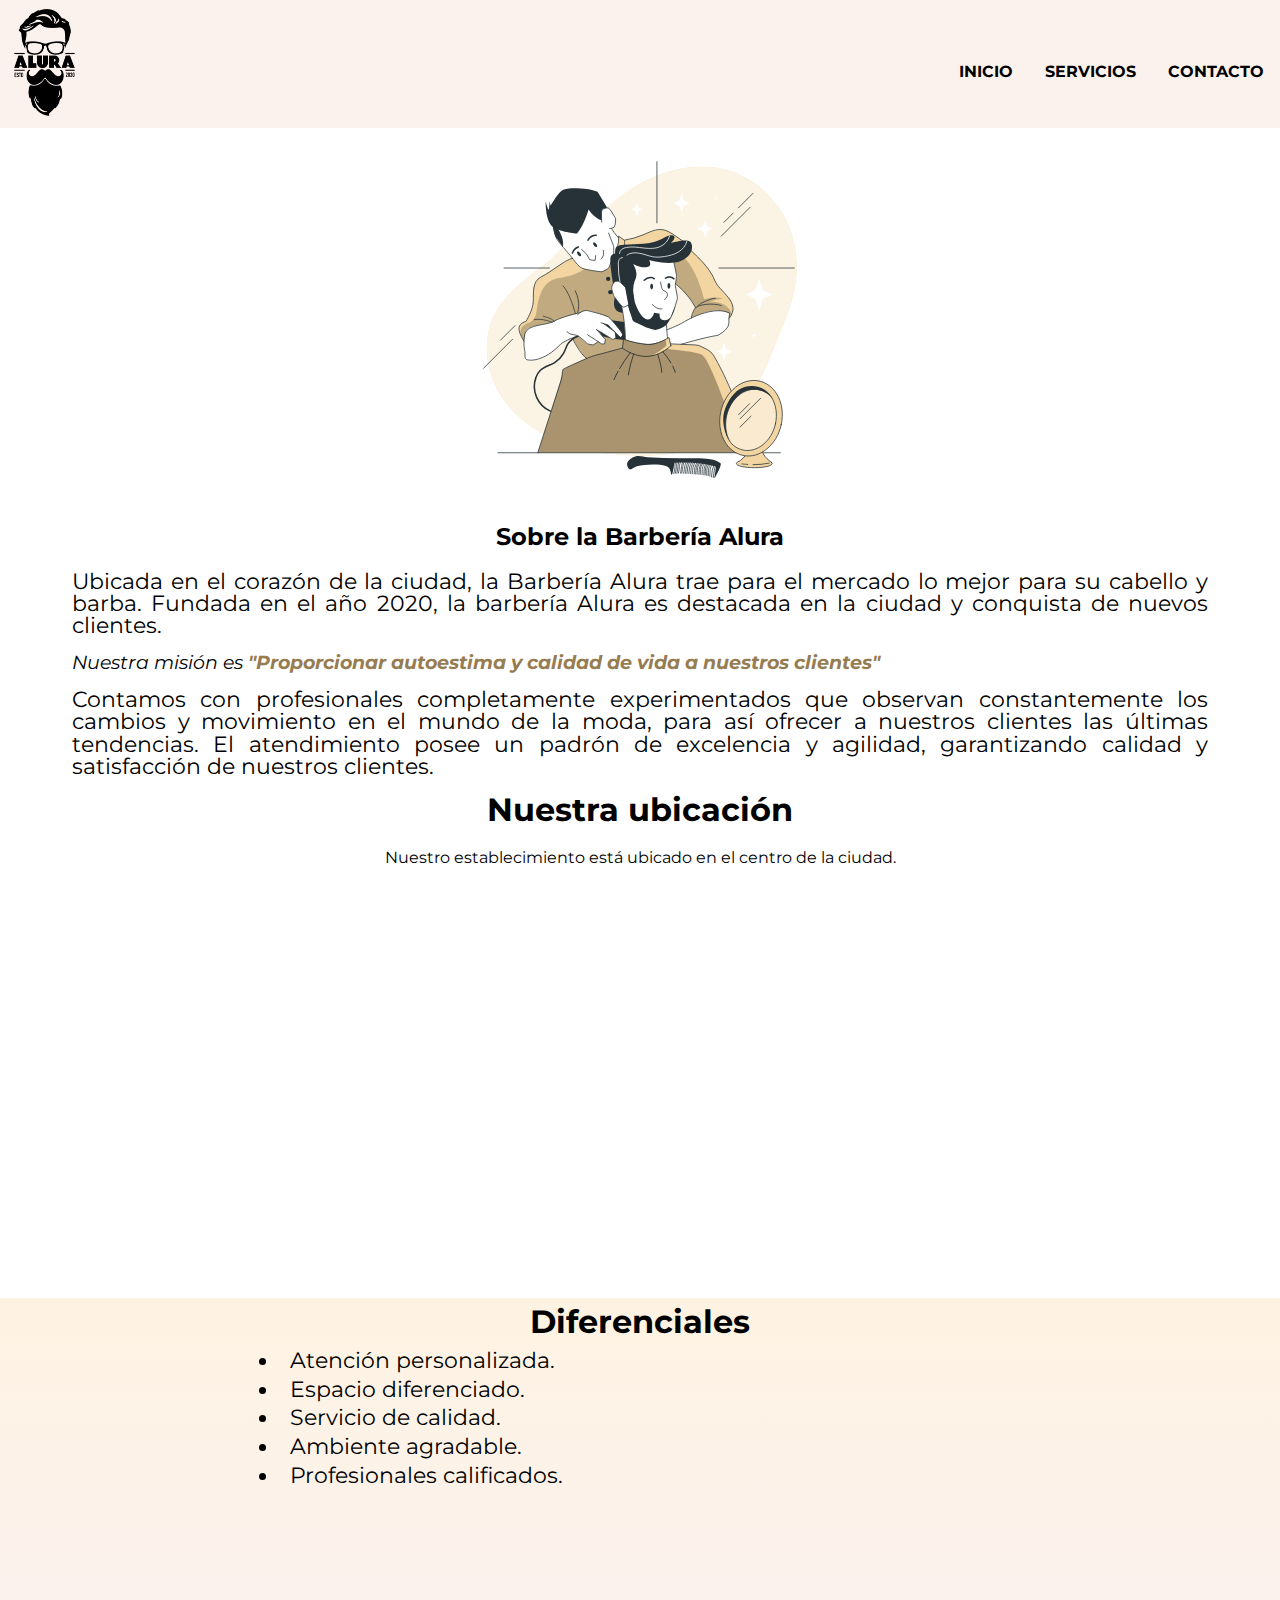
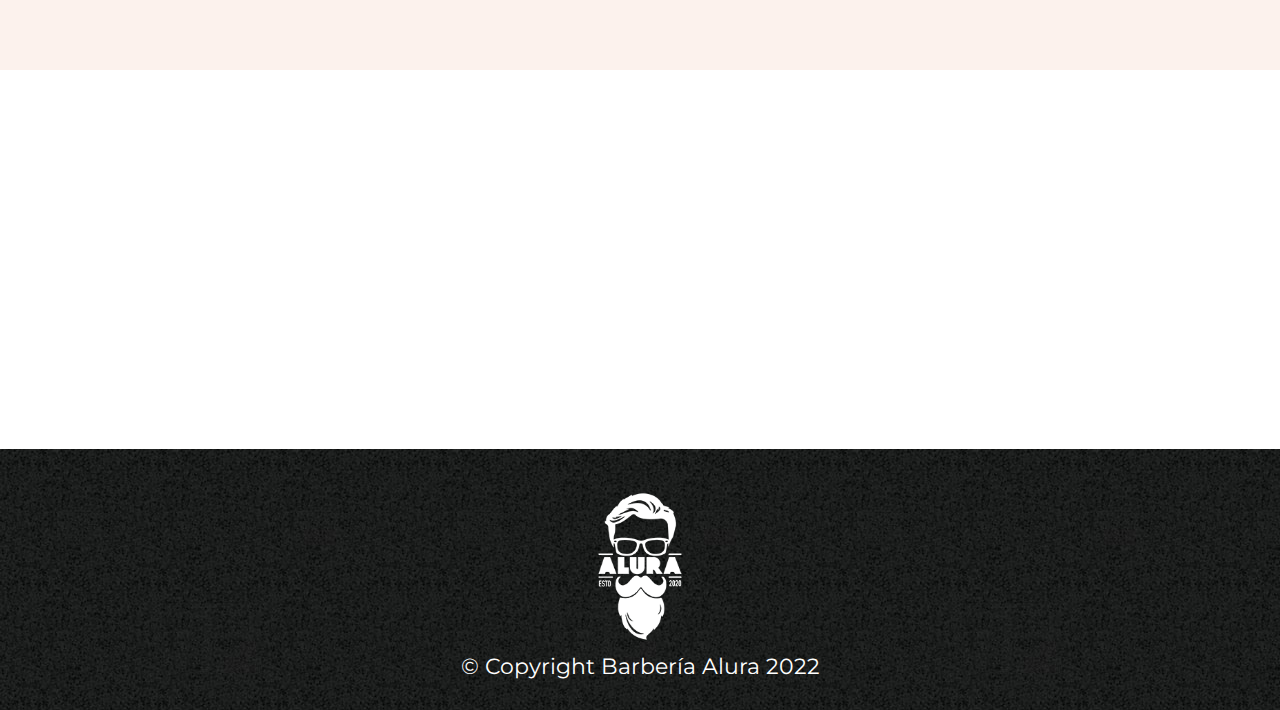
<file: index.html>
<!DOCTYPE html>

<html lang="es">

<head>
    <title> Barbería alura </title>
    <meta charset="UTF-8">
    <meta name="viewport" content="width=device-width, initial-scale=1.0">
    <link rel="stylesheet" href="css/reset.css">
    <link rel="stylesheet" href="css/style.css">
    <link rel="icon" type="image/x-icon" href="img/icon.png">
    <link rel="preconnect" href="https://fonts.googleapis.com">
    <link rel="preconnect" href="https://fonts.gstatic.com" crossorigin>
    <link href="https://fonts.googleapis.com/css2?family=Montserrat:wght@300&display=swap" rel="stylesheet">
</head>

<body>
    <header class="header">
        <div class="logo">
            <img src="img/logo.png" alt="logo">
        </div>

        <button class="button">
            <svg class="svg" xmlns="http://www.w3.org/2000/svg" width="40" height="40" fill="currentColor"
                viewBox="0 0 16 16">
                <path fill-rule="evenodd"
                    d="M2.5 12a.5.5 0 0 1 .5-.5h10a.5.5 0 0 1 0 1H3a.5.5 0 0 1-.5-.5zm0-4a.5.5 0 0 1 .5-.5h10a.5.5 0 0 1 0 1H3a.5.5 0 0 1-.5-.5zm0-4a.5.5 0 0 1 .5-.5h10a.5.5 0 0 1 0 1H3a.5.5 0 0 1-.5-.5z" />
            </svg>
        </button>

        <nav class="nav ">
            <ul class="ul">
                <li class="li"><a href="index.html">Inicio</a></li>
                <li class="li"><a href="servicios.html">Servicios</a></li>
                <li class="li"><a href="contacto.html">Contacto</a></li>
            </ul>
        </nav>
    </header>

    <div class="titulo">
        <img class="banner" src="img/Barber-bro.svg">
    </div>

    <main>
        <div class="franja">
            <section class="principal">
                <h2> Sobre la Barbería Alura </h2>

                <p> Ubicada en el corazón de la ciudad, la <strong> Barbería Alura </strong> trae para el mercado lo
                    mejor para su cabello y barba. Fundada en el año 2020, la barbería Alura es destacada en la ciudad y
                    conquista de nuevos clientes.
                </p>

                <p id="mision">
                    <em> Nuestra misión es
                        <strong>"Proporcionar autoestima y calidad de vida a nuestros clientes"</strong>
                    </em>
                </p>

                <p> Contamos con profesionales completamente experimentados que observan constantemente los cambios y
                    movimiento
                    en el mundo de la moda, para así ofrecer a nuestros clientes las últimas tendencias. El atendimiento
                    posee un padrón de excelencia y agilidad, garantizando calidad y satisfacción de nuestros clientes.
                </p>
            </section>
        </div>

        <section class="mapa">
            <h3 class="titulo-principal"> Nuestra ubicación </h3>

            <p class="principal"> Nuestro establecimiento está ubicado en el centro de la ciudad. </p>

            <iframe
                src="https://www.google.com/maps/embed?pb=!1m18!1m12!1m3!1d3656.4498404749015!2d-46.63452058520353!3d-23.588194784669497!2m3!1f0!2f0!3f0!3m2!1i1024!2i768!4f13.1!3m3!1m2!1s0x94ce5a2b2ed7f3a1%3A0xab35da2f5ca62674!2sCaelum%20-%20Education%20and%20Innovation!5e0!3m2!1ses!2sco!4v1663286744290!5m2!1ses!2sco"
                width="100" height="300" style="border:0;" allowfullscreen="" loading="lazy"
                referrerpolicy="no-referrer-when-downgrade"></iframe>
        </section>

        <section class="diferenciales">
            <h3 class="titulo-principal"> Diferenciales </h3>

            <div class="tabla">
                <ul>
                    <li class="items"> Atención personalizada. </li>
                    <li class="items"> Espacio diferenciado. </li>
                    <li class="items"> Servicio de calidad. </li>
                    <li class="items"> Ambiente agradable. </li>
                    <li class="items"> Profesionales calificados. </li>
                </ul>
            </div>

            <lord-icon src="https://cdn.lordicon.com/jefnhaqh.json" trigger="hover"
                colors="outline:#242424,primary:#242424,secondary:#f2e2d9,tertiary:#ebe6ef"
                style="width:180px;height:180px">
            </lord-icon>
        </section>

        <section class="video">
            <iframe class="ver" width="560" height="315" src="https://www.youtube.com/embed/wcVVXUV0YUY"
                title="YouTube video player" frameborder="0"
                allow="accelerometer; autoplay; clipboard-write; encrypted-media; gyroscope; picture-in-picture"
                allowfullscreen></iframe>
        </section>
    </main>

    <footer>
        <img class="foot" src="img/logo-blanco.png" alt="Logo Barbería Alura">
        <p class="copyright"> &copy Copyright Barbería Alura 2022 </p>
    </footer>

    <script src="https://cdn.lordicon.com/pzdvqjsp.js"></script>
    <script src="js/index.js"></script>
</body>

</html>
</file>
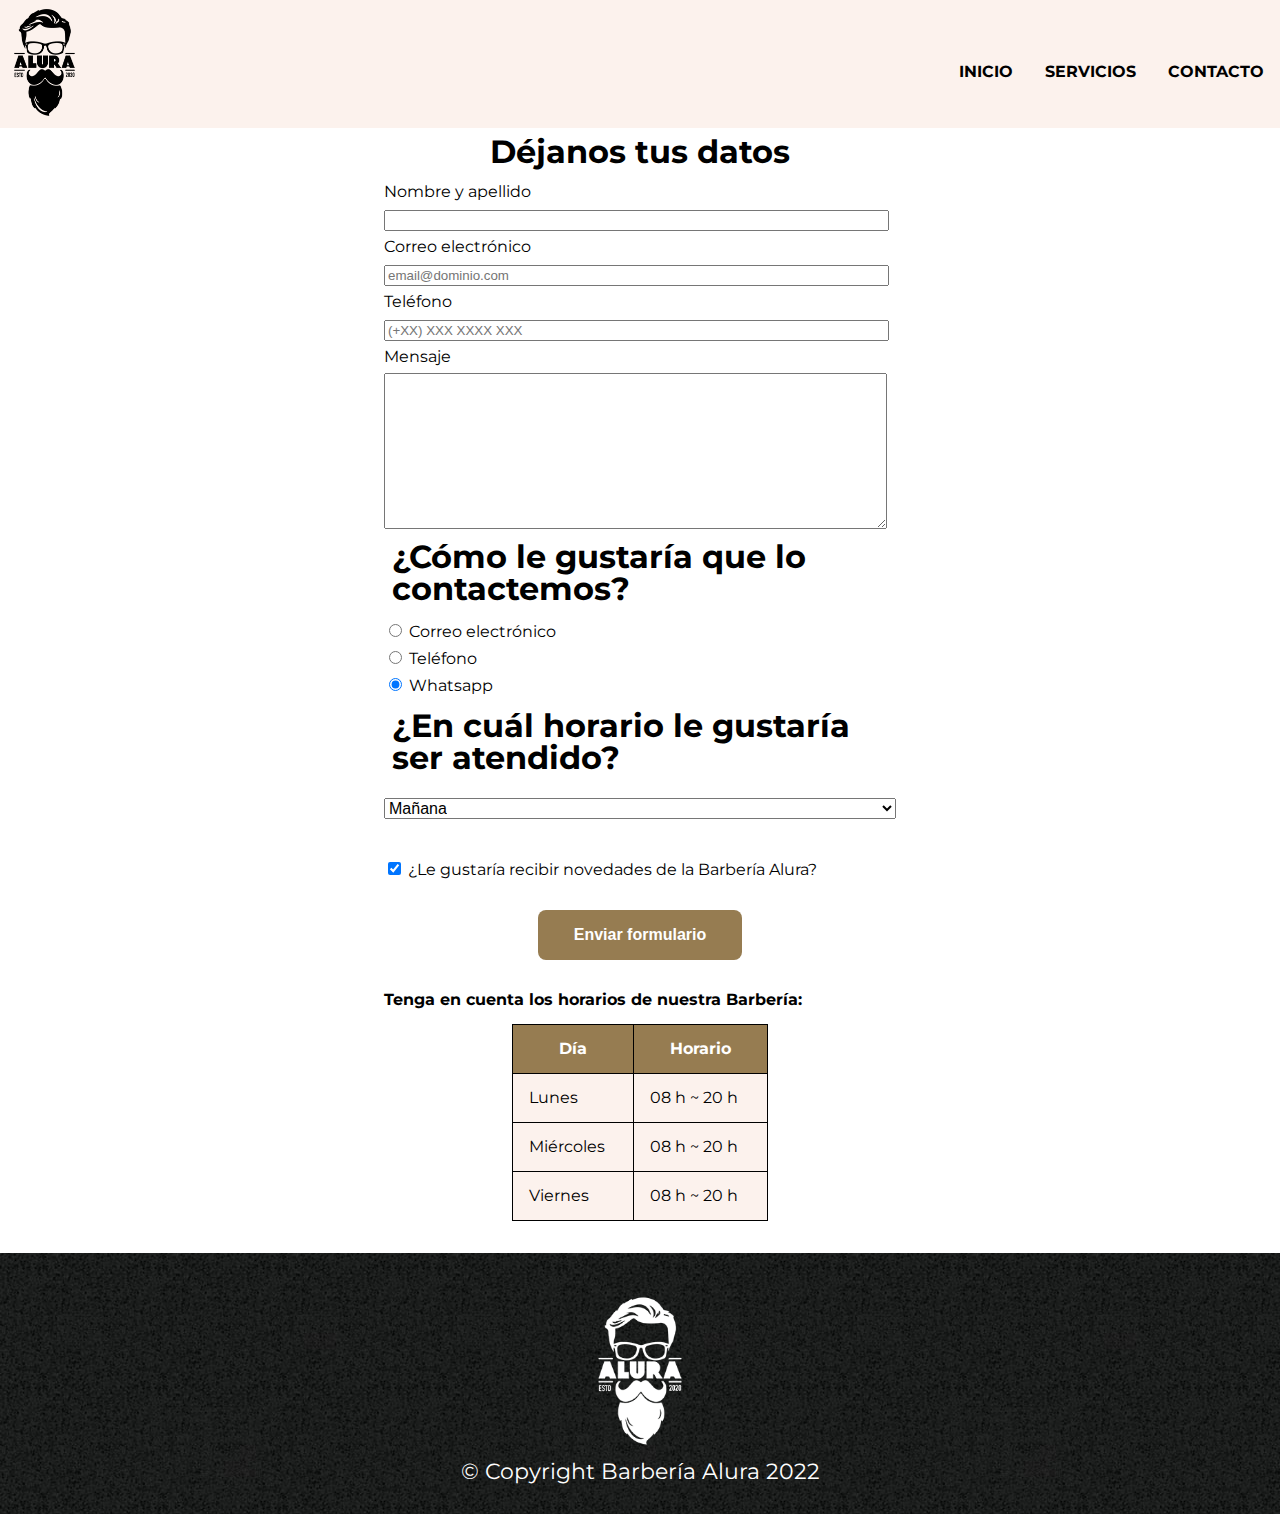
<file: contacto.html>
<!DOCTYPE html>

<html lang="es">

<head>
    <title> Barbería alura </title>
    <meta charset="UTF-8">
    <meta name="viewport" content="width=device-width, initial-scale=1.0">
    <link rel="stylesheet" href="css/reset.css">
    <link rel="stylesheet" href="css/style.css">
    <link rel="icon" type="image/x-icon" href="img/icon.png">
    <link rel="preconnect" href="https://fonts.googleapis.com">
    <link rel="preconnect" href="https://fonts.gstatic.com" crossorigin>
    <link href="https://fonts.googleapis.com/css2?family=Montserrat:wght@300&display=swap" rel="stylesheet">
</head>

<body>
    <header class="header">
        <div class="logo">
            <img src="img/logo.png" alt="logo">
        </div>

        <button class="button">
            <svg class="svg" xmlns="http://www.w3.org/2000/svg" width="40" height="40" fill="currentColor"
                viewBox="0 0 16 16">
                <path fill-rule="evenodd"
                    d="M2.5 12a.5.5 0 0 1 .5-.5h10a.5.5 0 0 1 0 1H3a.5.5 0 0 1-.5-.5zm0-4a.5.5 0 0 1 .5-.5h10a.5.5 0 0 1 0 1H3a.5.5 0 0 1-.5-.5zm0-4a.5.5 0 0 1 .5-.5h10a.5.5 0 0 1 0 1H3a.5.5 0 0 1-.5-.5z" />
            </svg>
        </button>

        <nav class="nav ">
            <ul class="ul">
                <li class="li"><a href="index.html">Inicio</a></li>
                <li class="li"><a href="servicios.html">Servicios</a></li>
                <li class="li"><a href="contacto.html">Contacto</a></li>
            </ul>
        </nav>
    </header>

    <main>
        <div class="formulario">

            <h3 class="titulo-principal"> Déjanos tus datos </h3>

            <div class="datos">
                <form>
                    <label for="nombre-apellido"> Nombre y apellido </label>
                    <input type="text" id="nombre-apellido" class="input-padron" required>

                    <label for="correo"> Correo electrónico </label>
                    <input type="email" id="correo" class="input-padron" required placeholder="email@dominio.com">

                    <label for="telefono"> Teléfono </label>
                    <input type="tel" id="telefono" class="input-padron" required placeholder="(+XX) XXX XXXX XXX">

                    <label for="mensaje"> Mensaje </label>
                    <textarea id="mensaje" cols="79" rows="10" class="input-padron" required></textarea>

                    <fieldset>
                        <h3 class="titulo-principal"> ¿Cómo le gustaría que lo contactemos? </h3>

                        <label for="radio-email">
                            <input type="radio" name="contacto" value="email" id="radio-email"> Correo electrónico
                        </label>


                        <label for="radio-telefono">
                            <input type="radio" name="contacto" value="telefono" id="radio-telefono"> Teléfono
                        </label>


                        <label for="radio-whatsapp">
                            <input type="radio" name="contacto" value="whatsapp" id="radio-whatsapp" checked> Whatsapp
                        </label>
                    </fieldset>

                    <fieldset>
                        <h3 class="titulo-principal"> ¿En cuál horario le gustaría ser atendido? </h3>
                        <select name="" id="">
                            <option value=""> Mañana </option>
                            <option value=""> Tarde </option>
                            <option value=""> Noche </option>
                        </select>
                    </fieldset>

                    <label class="checkbox">
                        <input type="checkbox" name="checkbox" id="checkbox" checked> ¿Le gustaría recibir novedades de
                        la
                        Barbería Alura?
                    </label>

                    <div class="boton">
                        <input type="submit" value="Enviar formulario" class="enviar">
                    </div>

                    <div class="horarios">
                        <p> Tenga en cuenta los horarios de nuestra Barbería: </p>

                        <table>
                            <thead>
                                <tr>
                                    <th> Día </th>
                                    <th> Horario </th>
                                </tr>
                            </thead>

                            <tbody>
                                <tr>
                                    <td> Lunes </td>
                                    <td> 08 h ~ 20 h </td>
                                </tr>
                                <tr>
                                    <td> Miércoles </td>
                                    <td> 08 h ~ 20 h </td>
                                </tr>
                                <tr>
                                    <td> Viernes </td>
                                    <td> 08 h ~ 20 h </td>
                                </tr>
                            </tbody>
                        </table>
                    </div>

                </form>
            </div>
        </div>
    </main>



    <footer>
        <img class="foot" src="img/logo-blanco.png" alt="Logo Barbería Alura">
        <p class="copyright"> &copy Copyright Barbería Alura 2022 </p>
    </footer>

    <script src="https://cdn.lordicon.com/pzdvqjsp.js"></script>
    <script src="js/index.js"></script>
</body>

</html>
</file>
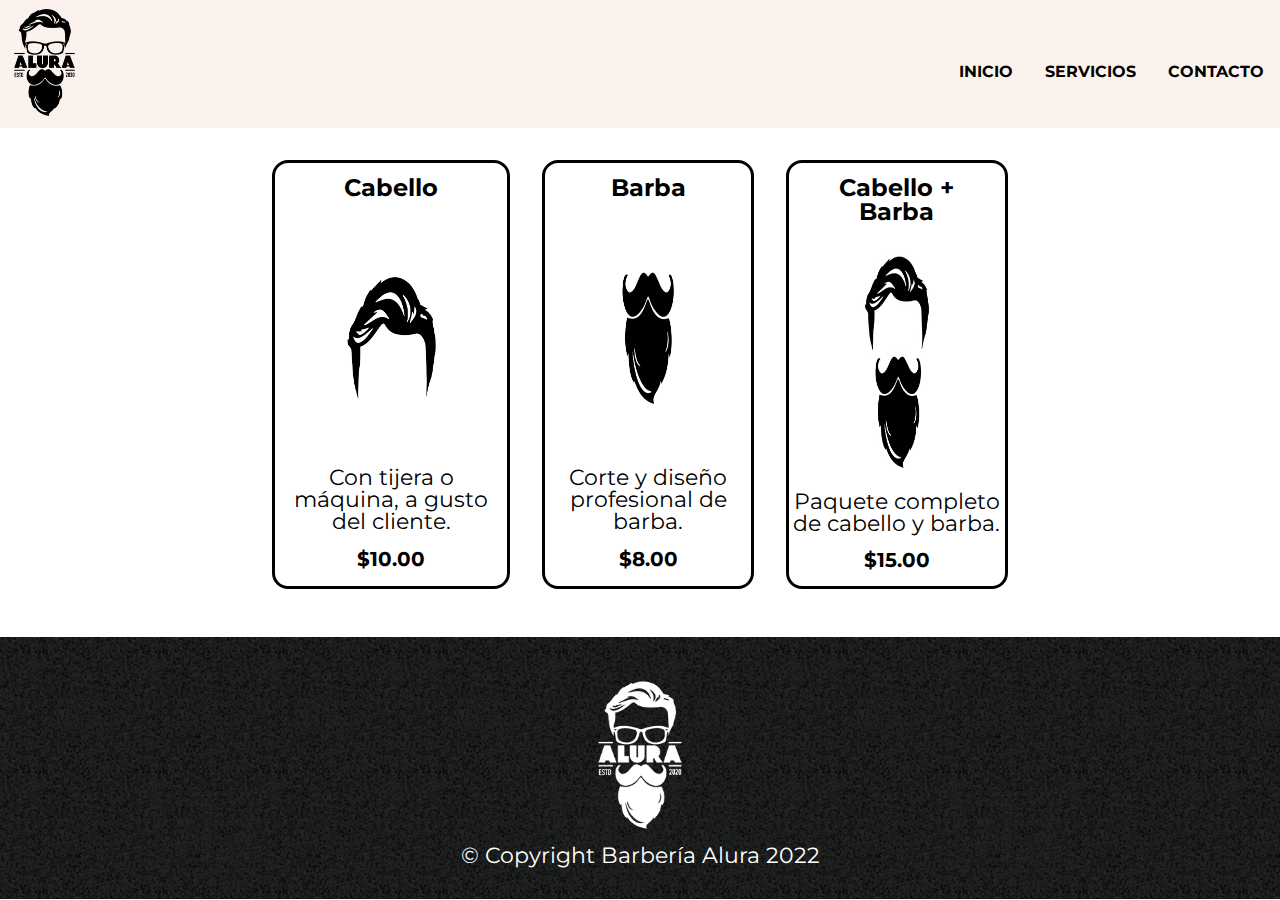
<file: servicios.html>
<!DOCTYPE html>

<html lang="es">

<head>
    <title> Barbería alura </title>
    <meta charset="UTF-8">
    <meta name="viewport" content="width=device-width, initial-scale=1.0">
    <link rel="stylesheet" href="css/reset.css">
    <link rel="stylesheet" href="css/style.css">
    <link rel="icon" type="image/x-icon" href="img/icon.png">
    <link rel="preconnect" href="https://fonts.googleapis.com">
    <link rel="preconnect" href="https://fonts.gstatic.com" crossorigin>
    <link href="https://fonts.googleapis.com/css2?family=Montserrat:wght@300&display=swap" rel="stylesheet">
</head>

<body>
    <header class="header">
        <div class="logo">
            <img src="img/logo.png" alt="logo">
        </div>

        <button class="button">
            <svg class="svg" xmlns="http://www.w3.org/2000/svg" width="40" height="40" fill="currentColor"
                viewBox="0 0 16 16">
                <path fill-rule="evenodd"
                    d="M2.5 12a.5.5 0 0 1 .5-.5h10a.5.5 0 0 1 0 1H3a.5.5 0 0 1-.5-.5zm0-4a.5.5 0 0 1 .5-.5h10a.5.5 0 0 1 0 1H3a.5.5 0 0 1-.5-.5zm0-4a.5.5 0 0 1 .5-.5h10a.5.5 0 0 1 0 1H3a.5.5 0 0 1-.5-.5z" />
            </svg>
        </button>

        <nav class="nav ">
            <ul class="ul">
                <li class="li"><a href="index.html">Inicio</a></li>
                <li class="li"><a href="servicios.html">Servicios</a></li>
                <li class="li"><a href="contacto.html">Contacto</a></li>
            </ul>
        </nav>
    </header>

    <main>
        <ul class="productos">
            <li>
                <h2> Cabello </h2>
                <img class="img-producto" src="./img/cabello.png">
                <p class="producto-descripcion"> Con tijera o máquina, a gusto del cliente. </p>
                <p class="producto-precio"> $10.00 </p>
            </li>
            <li>
                <h2> Barba </h2>
                <img class="img-producto" src="./img/barba.png">
                <p class="producto-descripcion"> Corte y diseño profesional de barba. </p>
                <p class="producto-precio"> $8.00 </p>
            </li>
            <li>
                <h2> Cabello + Barba</h2>
                <img class="img-producto" src="./img/cabello+barba.jpg">
                <p class="producto-descripcion"> Paquete completo de cabello y barba. </p>
                <p class="producto-precio"> $15.00 </p>
            </li>
        </ul>
    </main>


    <footer>
        <img class="foot" src="img/logo-blanco.png" alt="Logo Barbería Alura">
        <p class="copyright"> &copy Copyright Barbería Alura 2022 </p>
    </footer>

    <script src="https://cdn.lordicon.com/pzdvqjsp.js"></script>
    <script src="js/index.js"></script>
</body>

</html>
</file>
<file: css/style.css>
body {
    font-family: 'Montserrat', sans-serif;
}

/* header */

.header {
    background-color: #FCF2ED;
    width: 100%;
    display: flex;
    flex-flow: row wrap;
    justify-content: space-between;
    align-items: center;
}

.header img {
    width: 50%;
}

.header .button {
    display: block;
    justify-content: flex-end;
    cursor: pointer;
    background-color: #FCF2ED;
    border: none;
    margin: 1rem;
}

.header .nav {
    width: 100%;
    height: 0;
    /* pointer-events: none; */
    overflow: hidden;
    transition: all 0.5s ease;
    display: flex;
    flex-flow: column nowrap;
    align-items: center;
}

.header .nav.activo {
    height: 20vh;
    margin: 1rem 0;
    pointer-events: auto;
}

.header .ul {
    display: flex;
    flex-direction: column;
    justify-content: center;
    align-items: center;
}

.header .li {
    margin: 1rem 0;
}

nav a {
    display: block;
    text-transform: uppercase;
    color: black;
    font-weight: bold;
    text-decoration: none;
}

nav a:hover {
    color: #967C51;
    text-decoration: underline;
}

/* index.html */

.titulo {
    display: flex;
    justify-content: center;
}

.banner {
    width: 75%;
}

.franja {
    width: 100%;
    display: flex;
    flex-direction: column;
    justify-content: center;
    align-items: center;
}

.principal {
    width: 90%;
    text-align: center;
}

.principal p {
    padding: 0.5rem;
    text-align: justify;
}

h2 {
    font-size: 1.5rem;
    font-weight: bold;
    padding: 0.8rem;
}

#mision {
    font-style: italic;
    font-size: 1.2rem;
}

#mision strong {
    color: #967C51;
    font-weight: bold;
}

.titulo-principal {
    padding: 0.5rem;
    font-weight: bold;
}

.mapa,
.diferenciales,
.video,
.formulario {
    font-size: 1.3rem;
    width: 100%;
    display: flex;
    justify-content: center;
    flex-direction: column;
    align-items: center;
}

.mapa iframe {
    width: 80%;
    height: 400px;
    border: 0;
}

.mapa p {
    margin: 1rem 0;
    font-size: 1rem;
}

.diferenciales {
    font-size: 1.3rem;
    align-items: center;
    width: 100%;
    margin-top: 1rem;
    background: linear-gradient(#FEF3E2, #FCF2ED 80%);
}

.tabla {
    width: 80%;
    font-size: 1rem;
    margin-top: 0.5rem;
    display: flex;
    flex-direction: column;
}

.tabla ul {
    list-style: inside;
}

.items {
    padding: 0.2rem;
    text-align: justify;
}

.ver {
    width: 100%;
    margin: 1rem 0;
}

.foot {
    width: 30%;
}

footer {
    text-align: center;
    background: url(../img/bg.jpg);
    padding: 2rem;
    color: white;
}

/* servicios.html */

.productos {
    margin: 0 auto;
    display: flex;
    justify-content: center;
    flex-direction: column;
    padding: 2rem;
}

.productos li {
    text-align: center;
    vertical-align: top;
    margin: 0 1rem;
    box-sizing: border-box;
    border: 0.2rem solid black;
    border-radius: 1rem;
    margin-bottom: 1rem;
}

.productos li:hover {
    border-color: #967C51;
}

.productos li:active {
    border-color: #A9C9B5;
}

.producto-precio {
    font-size: 20px;
    font-weight: bold;
    margin: 1rem 0;
}

.img-producto {
    width: 60%;
}

/* contacto.html */

.formulario label,
.formulario p {
    display: block;
    font-size: 1rem;
    margin: 0.5rem 0;
}

.datos {
    width: 80%;
    display: flex;
    flex-direction: column;
    margin: 0 auto;
}

.input-padron {
    width: 97%;
}

select {
    display: flex;
    flex-direction: column;
    justify-content: center;
    align-items: center;
    width: 100%;
    margin: 0 auto;
    font-size: 1rem;
    margin-top: 1rem;
    margin-bottom: 2rem;
}

.boton {
    display: flex;
    justify-content: center;
    width: 70%;
    margin: 0 auto;
    margin-bottom: 2rem;
    margin-top: 2rem;
}

.horarios table {
    width: 70%;
    margin: 0 auto;
    margin-top: 1rem;
    margin-bottom: 2rem;
}

.enviar {
    width: 80%;
    padding: 1rem 0;
    font-size: 1rem;
    font-weight: bold;
    color: white;
    background: #967C51;
    border: none;
    border-radius: 0.5rem;
    transition: 1s all;
    cursor: pointer;
}

.enviar:hover {
    background: #A9C9B5;
    /* transform: scale(1.2) rotate(70deg); */
    transform: scale(1.2);
}

.horarios {
    width: 100%;
}

.horarios p {
    font-weight: bold;
}

table {
    margin: 0 auto;
    align-items: center;
    width: 100%;
    font-size: 1rem;
    margin: 1.2rem 0;
}

thead {
    color: white;
    font-weight: bold;
    background-color: #967C51;
}

tbody {
    background-color: #FCF2ED;
    align-items: center;
}

td,
th {
    border: 1px solid black;
    padding: 1rem 1rem;
}

/* Tablet */

@media (min-width:600px) and (max-width:999px) {
    .header .button {
        display: none;
        width: 20%;
    }

    .header .nav {
        display: block;
        overflow: visible;
        width: auto;
    }

    .header .ul {
        display: block;
        display: flex;
        flex-flow: row wrap;
        justify-content: flex-end;
        align-items: center;
    }

    .header .nav .li {
        margin: 0 1em;
        display: block;
    }

    .banner {
        width: 40%;
    }

    .titulo-principal {
        font-size: 1.8rem;
    }

    p {
        font-size: 1.2rem;
    }

    .mapa iframe {
        width: 80%;
    }

    .tabla {
        width: 60%;
        flex-direction: row;
        align-items: center;
        margin: 0 auto;
    }

    .items {
        font-size: 1.2rem;
    }

    .ver {
        width: 80%;
        margin: 2rem 0;
    }

    .productos {
        width: 80%;
        flex-direction: row;
        align-content: center;
    }

    .img-producto {
        width: 80%;
        height: 250px;
    }

    .datos {
        width: 60%;
    }

    .boton {
        width: 60%;
        margin: 0 auto;
        margin-top: 2rem;
        margin-bottom: 2rem;
    }

    .horarios table {
        margin: 0 auto;
        width: 60%;
        margin-top: 1rem;
        margin-bottom: 2rem;
    }

    .foot {
        width: 15%;
    }
}

/* Computer */

@media (min-width:1000px) {
    .header .button {
        display: none;
        width: 20%;
    }

    .header .nav {
        display: block;
        overflow: visible;
        width: auto;
    }

    .header .ul {
        display: block;
        display: flex;
        flex-flow: row wrap;
        justify-content: flex-end;
        align-items: center;
    }

    .header .nav .li {
        margin: 0 1em;
    }

    .banner {
        width: 30%;
    }

    .titulo-principal {
        font-size: 2rem;
    }

    p {
        font-size: 1.4rem;
    }

    .tabla {
        width: 60%;
        flex-direction: row;
        align-items: center;
        margin: 0 auto;
    }

    .items {
        font-size: 1.4rem;
    }

    .mapa iframe {
        width: 60%;
    }

    .ver {
        width: 60%;
        margin: 2rem 0;
    }

    .productos {
        width: 60%;
        flex-direction: row;
        align-content: center;
    }

    .img-producto {
        width: 60%;
        height: 250px;
    }

    .datos {
        width: 40%;
    }

    .boton {
        width: 50%;
        margin: 0 auto;
        margin-top: 2rem;
        margin-bottom: 2rem;
    }

    .horarios table {
        margin: 0 auto;
        width: 50%;
        margin-top: 1rem;
        margin-bottom: 2rem;
    }

    .foot {
        width: 10%;
    }
}
</file>
